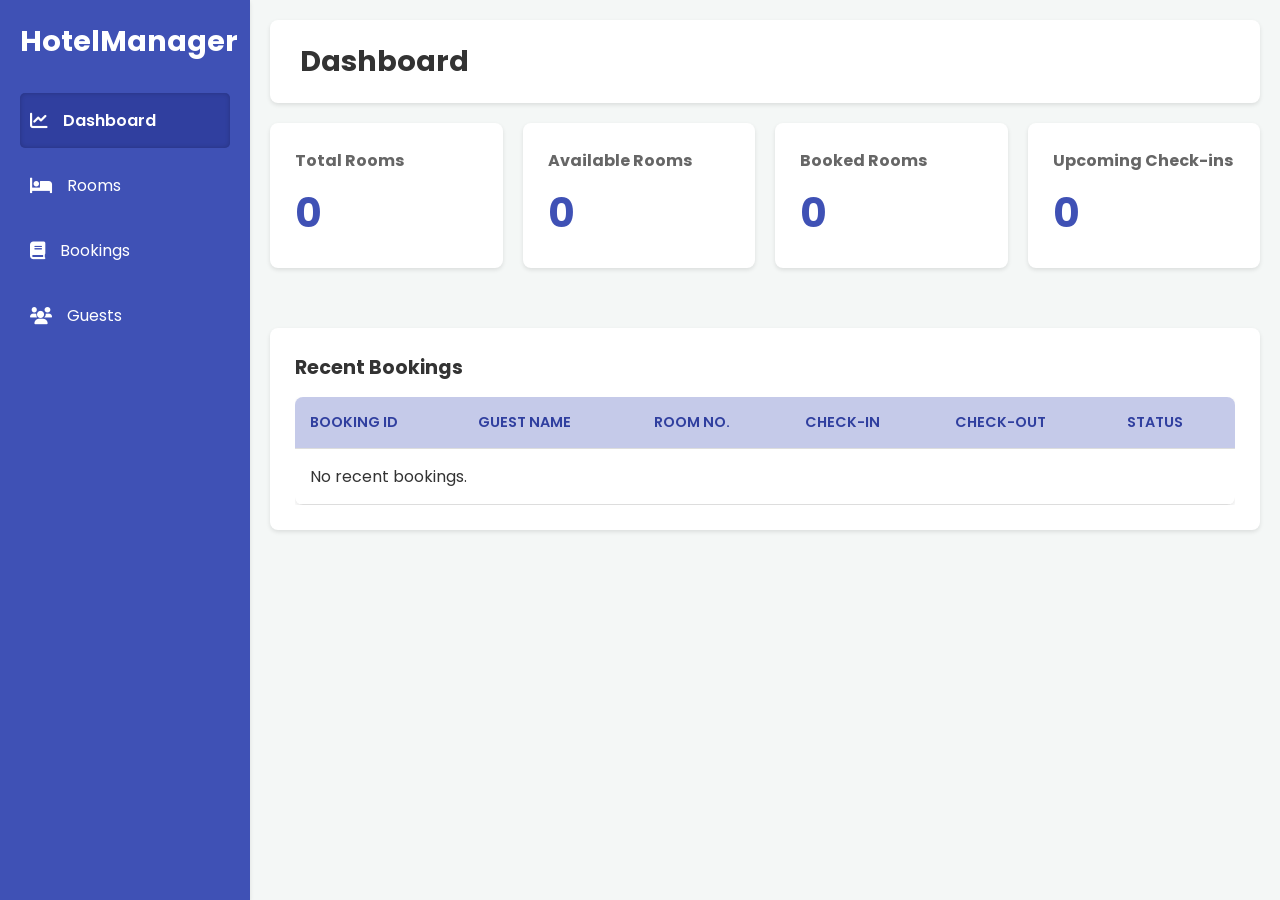
<file: index.html>
<!DOCTYPE html>
<html lang="en">
<head>
    <meta charset="UTF-8">
    <meta name="viewport" content="width=device-width, initial-scale=1.0">
    <title>Hotel Management App</title>
    <link rel="stylesheet" href="style.css">
    <link rel="stylesheet" href="https://cdnjs.cloudflare.com/ajax/libs/font-awesome/6.0.0-beta3/css/all.min.css">
</head>
<body>
    <div class="sidebar">
        <div class="logo">HotelManager</div>
        <nav>
            <ul>
                <li data-section="dashboard" class="active"><i class="fas fa-chart-line"></i> Dashboard</li>
                <li data-section="rooms"><i class="fas fa-bed"></i> Rooms</li>
                <li data-section="bookings"><i class="fas fa-book"></i> Bookings</li>
                <li data-section="guests"><i class="fas fa-users"></i> Guests</li>
            </ul>
        </nav>
    </div>

    <div class="main-content">
        <header>
            <h1><span id="current-section-title">Dashboard</span></h1>
        </header>

        <section id="dashboard" class="content-section active">
            <div class="dashboard-grid">
                <div class="card stat-card">
                    <h3>Total Rooms</h3>
                    <p id="total-rooms">0</p>
                </div>
                <div class="card stat-card">
                    <h3>Available Rooms</h3>
                    <p id="available-rooms">0</p>
                </div>
                <div class="card stat-card">
                    <h3>Booked Rooms</h3>
                    <p id="booked-rooms">0</p>
                </div>
                <div class="card stat-card">
                    <h3>Upcoming Check-ins</h3>
                    <p id="upcoming-checkins">0</p>
                </div>
            </div>
            <div class="card recent-activity">
                <h3>Recent Bookings</h3>
                <div class="table-responsive">
                    <table id="recent-bookings-table">
                        <thead>
                            <tr>
                                <th>Booking ID</th>
                                <th>Guest Name</th>
                                <th>Room No.</th>
                                <th>Check-in</th>
                                <th>Check-out</th>
                                <th>Status</th>
                            </tr>
                        </thead>
                        <tbody>
                            <!-- Recent bookings will be loaded here -->
                        </tbody>
                    </table>
                </div>
            </div>
        </section>

        <section id="rooms" class="content-section">
            <div class="section-header">
                <h2>Room Management</h2>
                <button class="add-button" onclick="openRoomModal()"><i class="fas fa-plus"></i> Add Room</button>
            </div>
            <div class="table-responsive">
                <table id="rooms-table">
                    <thead>
                        <tr>
                            <th>Room No.</th>
                            <th>Type</th>
                            <th>Capacity</th>
                            <th>Price/Night</th>
                            <th>Status</th>
                            <th>Actions</th>
                        </tr>
                    </thead>
                    <tbody>
                        <!-- Rooms will be loaded here -->
                    </tbody>
                </table>
            </div>
        </section>

        <section id="bookings" class="content-section">
            <div class="section-header">
                <h2>Booking Management</h2>
                <button class="add-button" onclick="openBookingModal()"><i class="fas fa-plus"></i> Add Booking</button>
            </div>
            <div class="table-responsive">
                <table id="bookings-table">
                    <thead>
                        <tr>
                            <th>Booking ID</th>
                            <th>Guest</th>
                            <th>Room No.</th>
                            <th>Check-in</th>
                            <th>Check-out</th>
                            <th>Total Price</th>
                            <th>Status</th>
                            <th>Actions</th>
                        </tr>
                    </thead>
                    <tbody>
                        <!-- Bookings will be loaded here -->
                    </tbody>
                </table>
            </div>
        </section>

        <section id="guests" class="content-section">
            <div class="section-header">
                <h2>Guest Management</h2>
                <button class="add-button" onclick="openGuestModal()"><i class="fas fa-plus"></i> Add Guest</button>
            </div>
            <div class="table-responsive">
                <table id="guests-table">
                    <thead>
                        <tr>
                            <th>Guest ID</th>
                            <th>Name</th>
                            <th>Email</th>
                            <th>Phone</th>
                            <th>Actions</th>
                        </tr>
                    </thead>
                    <tbody>
                        <!-- Guests will be loaded here -->
                    </tbody>
                </table>
            </div>
        </section>
    </div>

    <!-- Modals -->

    <!-- Room Modal -->
    <div id="room-modal" class="modal">
        <div class="modal-content">
            <span class="close-button" onclick="closeModal('room-modal')">&times;</span>
            <h2 id="room-modal-title">Add New Room</h2>
            <form id="room-form">
                <input type="hidden" id="room-id">
                <div class="form-group">
                    <label for="room-number">Room Number:</label>
                    <input type="text" id="room-number" required>
                </div>
                <div class="form-group">
                    <label for="room-type">Room Type:</label>
                    <select id="room-type" required>
                        <option value="Single">Single</option>
                        <option value="Double">Double</option>
                        <option value="Suite">Suite</option>
                        <option value="Deluxe">Deluxe</option>
                    </select>
                </div>
                <div class="form-group">
                    <label for="room-capacity">Capacity:</label>
                    <input type="number" id="room-capacity" min="1" required>
                </div>
                <div class="form-group">
                    <label for="room-price">Price Per Night:</label>
                    <input type="number" id="room-price" min="0" step="0.01" required>
                </div>
                <div class="form-group">
                    <label for="room-status">Status:</label>
                    <select id="room-status" required>
                        <option value="Available">Available</option>
                        <option value="Booked">Booked</option>
                        <option value="Maintenance">Maintenance</option>
                    </select>
                </div>
                <button type="submit">Save Room</button>
            </form>
        </div>
    </div>

    <!-- Booking Modal -->
    <div id="booking-modal" class="modal">
        <div class="modal-content">
            <span class="close-button" onclick="closeModal('booking-modal')">&times;</span>
            <h2 id="booking-modal-title">Add New Booking</h2>
            <form id="booking-form">
                <input type="hidden" id="booking-id">
                <div class="form-group">
                    <label for="booking-guest-id">Guest:</label>
                    <select id="booking-guest-id" required>
                        <!-- Options loaded dynamically -->
                    </select>
                </div>
                <div class="form-group">
                    <label for="booking-room-id">Room Number:</label>
                    <select id="booking-room-id" required>
                        <!-- Options loaded dynamically -->
                    </select>
                </div>
                <div class="form-group">
                    <label for="check-in-date">Check-in Date:</label>
                    <input type="date" id="check-in-date" required>
                </div>
                <div class="form-group">
                    <label for="check-out-date">Check-out Date:</label>
                    <input type="date" id="check-out-date" required>
                </div>
                <div class="form-group">
                    <label for="booking-status">Booking Status:</label>
                    <select id="booking-status" required>
                        <option value="Confirmed">Confirmed</option>
                        <option value="Pending">Pending</option>
                        <option value="Cancelled">Cancelled</option>
                        <option value="Checked-in">Checked-in</option>
                        <option value="Checked-out">Checked-out</option>
                    </select>
                </div>
                <div class="form-group">
                    <label for="total-price">Total Price:</label>
                    <input type="number" id="total-price" min="0" step="0.01" readonly>
                </div>
                <button type="submit">Save Booking</button>
            </form>
        </div>
    </div>

    <!-- Guest Modal -->
    <div id="guest-modal" class="modal">
        <div class="modal-content">
            <span class="close-button" onclick="closeModal('guest-modal')">&times;</span>
            <h2 id="guest-modal-title">Add New Guest</h2>
            <form id="guest-form">
                <input type="hidden" id="guest-id">
                <div class="form-group">
                    <label for="guest-name">Name:</label>
                    <input type="text" id="guest-name" required>
                </div>
                <div class="form-group">
                    <label for="guest-email">Email:</label>
                    <input type="email" id="guest-email" required>
                </div>
                <div class="form-group">
                    <label for="guest-phone">Phone:</label>
                    <input type="tel" id="guest-phone" pattern="[0-9]{3}-?[0-9]{3}-?[0-9]{4}" placeholder="e.g., 123-456-7890" required>
                </div>
                <button type="submit">Save Guest</button>
            </form>
        </div>
    </div>

    <script src="script.js"></script>
</body>
</html>
</file>
<file: style.css>
@import url('https://fonts.googleapis.com/css2?family=Poppins:wght@300;400;500;600;700&display=swap');

:root {
    --primary-color: #3f51b5; /* Indigo */
    --primary-dark: #303f9f;
    --primary-light: #c5cae9;
    --secondary-color: #ff9800; /* Orange */
    --text-dark: #333;
    --text-light: #fff;
    --bg-light: #f4f7f6;
    --border-color: #ddd;
    --card-bg: #fff;
    --shadow: 0 2px 4px rgba(0, 0, 0, 0.1);
}

* {
    margin: 0;
    padding: 0;
    box-sizing: border-box;
}

body {
    font-family: 'Poppins', sans-serif;
    background-color: var(--bg-light);
    color: var(--text-dark);
    display: flex;
    min-height: 100vh;
}

/* Sidebar */
.sidebar {
    width: 250px;
    background-color: var(--primary-color);
    color: var(--text-light);
    padding: 20px;
    display: flex;
    flex-direction: column;
    box-shadow: var(--shadow);
    z-index: 100;
}

.sidebar .logo {
    font-size: 1.8em;
    font-weight: 700;
    text-align: center;
    margin-bottom: 30px;
    color: var(--text-light);
}

.sidebar nav ul {
    list-style: none;
}

.sidebar nav ul li {
    padding: 15px 10px;
    margin-bottom: 10px;
    border-radius: 5px;
    cursor: pointer;
    transition: background-color 0.3s ease, transform 0.2s ease;
    display: flex;
    align-items: center;
}

.sidebar nav ul li i {
    margin-right: 15px;
    font-size: 1.1em;
}

.sidebar nav ul li:hover {
    background-color: var(--primary-dark);
    transform: translateX(5px);
}

.sidebar nav ul li.active {
    background-color: var(--primary-dark);
    font-weight: 600;
    box-shadow: inset 0 0 5px rgba(0, 0, 0, 0.2);
}

/* Main Content */
.main-content {
    flex-grow: 1;
    padding: 20px;
    display: flex;
    flex-direction: column;
}

header {
    background-color: var(--card-bg);
    padding: 20px 30px;
    margin-bottom: 20px;
    border-radius: 8px;
    box-shadow: var(--shadow);
    display: flex;
    justify-content: space-between;
    align-items: center;
}

header h1 {
    font-size: 1.8em;
    color: var(--text-dark);
}

.content-section {
    display: none;
    flex-direction: column; /* To allow section-header and table/grid to stack */
    gap: 20px;
}

.content-section.active {
    display: flex;
}

.section-header {
    display: flex;
    justify-content: space-between;
    align-items: center;
    margin-bottom: 15px;
}

.section-header h2 {
    font-size: 1.5em;
    color: var(--text-dark);
}

.add-button {
    background-color: var(--primary-color);
    color: var(--text-light);
    border: none;
    padding: 10px 20px;
    border-radius: 5px;
    cursor: pointer;
    font-size: 1em;
    display: flex;
    align-items: center;
    gap: 8px;
    transition: background-color 0.3s ease;
}

.add-button:hover {
    background-color: var(--primary-dark);
}

/* Dashboard */
.dashboard-grid {
    display: grid;
    grid-template-columns: repeat(auto-fit, minmax(220px, 1fr));
    gap: 20px;
    margin-bottom: 20px;
}

.card {
    background-color: var(--card-bg);
    padding: 25px;
    border-radius: 8px;
    box-shadow: var(--shadow);
}

.stat-card h3 {
    font-size: 1em;
    color: #666;
    margin-bottom: 10px;
}

.stat-card p {
    font-size: 2.5em;
    font-weight: 700;
    color: var(--primary-color);
}

.recent-activity {
    margin-top: 20px;
}

.recent-activity h3 {
    margin-bottom: 15px;
    font-size: 1.2em;
    color: var(--text-dark);
}

/* Tables */
.table-responsive {
    overflow-x: auto;
}

table {
    width: 100%;
    border-collapse: collapse;
    background-color: var(--card-bg);
    border-radius: 8px;
    overflow: hidden;
    box-shadow: var(--shadow);
}

table thead {
    background-color: var(--primary-light);
}

table th,
table td {
    padding: 15px;
    text-align: left;
    border-bottom: 1px solid var(--border-color);
}

table th {
    color: var(--primary-dark);
    font-weight: 600;
    text-transform: uppercase;
    font-size: 0.9em;
}

table tbody tr:nth-child(even) {
    background-color: #f8f8f8;
}

table tbody tr:hover {
    background-color: var(--primary-light);
    cursor: pointer;
}

.actions button {
    background: none;
    border: none;
    cursor: pointer;
    font-size: 1.1em;
    margin: 0 5px;
    color: #777;
    transition: color 0.3s ease;
}

.actions button:hover {
    color: var(--primary-color);
}

.actions button.delete:hover {
    color: #e74c3c; /* Red for delete */
}

/* Room Status Colors */
.status-available { color: #2ecc71; font-weight: 500;} /* Green */
.status-booked { color: #f39c12; font-weight: 500;}    /* Orange */
.status-maintenance { color: #e74c3c; font-weight: 500;} /* Red */
.status-confirmed { color: #27ae60; font-weight: 500;}
.status-pending { color: #f1c40f; font-weight: 500;}
.status-cancelled { color: #c0392b; font-weight: 500;}
.status-checked-in { color: #3498db; font-weight: 500;}
.status-checked-out { color: #8e44ad; font-weight: 500;}


/* Modals */
.modal {
    display: none; /* Hidden by default */
    position: fixed; /* Stay in place */
    z-index: 1000; /* Sit on top */
    left: 0;
    top: 0;
    width: 100%; /* Full width */
    height: 100%; /* Full height */
    overflow: auto; /* Enable scroll if needed */
    background-color: rgba(0, 0, 0, 0.4); /* Black w/ opacity */
    justify-content: center;
    align-items: center;
}

.modal-content {
    background-color: var(--card-bg);
    margin: auto;
    padding: 30px;
    border-radius: 8px;
    box-shadow: 0 5px 15px rgba(0, 0, 0, 0.3);
    width: 90%;
    max-width: 600px;
    position: relative;
    animation: fadeIn 0.3s ease-out;
}

@keyframes fadeIn {
    from { opacity: 0; transform: translateY(-20px); }
    to { opacity: 1; transform: translateY(0); }
}

.close-button {
    color: #aaa;
    float: right;
    font-size: 28px;
    font-weight: bold;
    position: absolute;
    top: 15px;
    right: 25px;
    cursor: pointer;
}

.close-button:hover,
.close-button:focus {
    color: var(--text-dark);
    text-decoration: none;
}

.modal-content h2 {
    margin-bottom: 25px;
    color: var(--primary-color);
    font-size: 1.8em;
    text-align: center;
}

.form-group {
    margin-bottom: 20px;
}

.form-group label {
    display: block;
    margin-bottom: 8px;
    font-weight: 500;
    color: #555;
}

.form-group input[type="text"],
.form-group input[type="email"],
.form-group input[type="tel"],
.form-group input[type="number"],
.form-group input[type="date"],
.form-group select {
    width: 100%;
    padding: 12px;
    border: 1px solid var(--border-color);
    border-radius: 5px;
    font-size: 1em;
    transition: border-color 0.3s ease, box-shadow 0.3s ease;
}

.form-group input:focus,
.form-group select:focus {
    border-color: var(--primary-color);
    box-shadow: 0 0 0 3px var(--primary-light);
    outline: none;
}

.modal-content button[type="submit"] {
    background-color: var(--primary-color);
    color: var(--text-light);
    border: none;
    padding: 12px 25px;
    border-radius: 5px;
    cursor: pointer;
    font-size: 1.1em;
    font-weight: 600;
    width: 100%;
    transition: background-color 0.3s ease;
}

.modal-content button[type="submit"]:hover {
    background-color: var(--primary-dark);
}

/* Responsive Design */
@media (max-width: 768px) {
    body {
        flex-direction: column;
    }

    .sidebar {
        width: 100%;
        height: auto;
        padding: 15px 0;
        flex-direction: row;
        justify-content: space-between;
        align-items: center;
        position: sticky;
        top: 0;
        z-index: 100;
    }

    .sidebar .logo {
        margin-bottom: 0;
        margin-left: 20px;
    }

    .sidebar nav {
        flex-grow: 1;
        margin-left: 20px;
    }

    .sidebar nav ul {
        display: flex;
        flex-wrap: wrap;
        justify-content: flex-end; /* Align right */
    }

    .sidebar nav ul li {
        padding: 10px 15px;
        margin: 5px;
        font-size: 0.9em;
    }
    .sidebar nav ul li i {
        margin-right: 8px;
    }

    .main-content {
        padding: 15px;
    }

    header {
        padding: 15px;
        margin-bottom: 15px;
    }

    header h1 {
        font-size: 1.5em;
    }

    .dashboard-grid {
        grid-template-columns: 1fr;
    }

    .section-header {
        flex-direction: column;
        align-items: flex-start;
        gap: 10px;
    }

    .section-header button {
        width: 100%;
        text-align: center;
        justify-content: center;
    }

    .table-responsive {
        width: 100%;
    }

    table {
        min-width: 600px; /* Ensure table content doesn't get too cramped */
    }

    .modal-content {
        width: 95%;
        padding: 20px;
    }

    .close-button {
        top: 10px;
        right: 15px;
        font-size: 24px;
    }
}

@media (max-width: 480px) {
    .sidebar {
        flex-direction: column;
        align-items: center;
        text-align: center;
    }
    .sidebar .logo {
        margin-left: 0;
        margin-bottom: 15px;
    }
    .sidebar nav ul {
        justify-content: center;
        width: 100%;
    }
    .sidebar nav ul li {
        flex: 1 1 auto; /* Allow items to stretch and wrap */
        white-space: nowrap; /* Prevent text wrapping within nav item */
        font-size: 0.8em;
    }
    .main-content {
        padding: 10px;
    }
    header h1 {
        font-size: 1.3em;
    }
    .modal-content h2 {
        font-size: 1.5em;
    }
}
</file>
